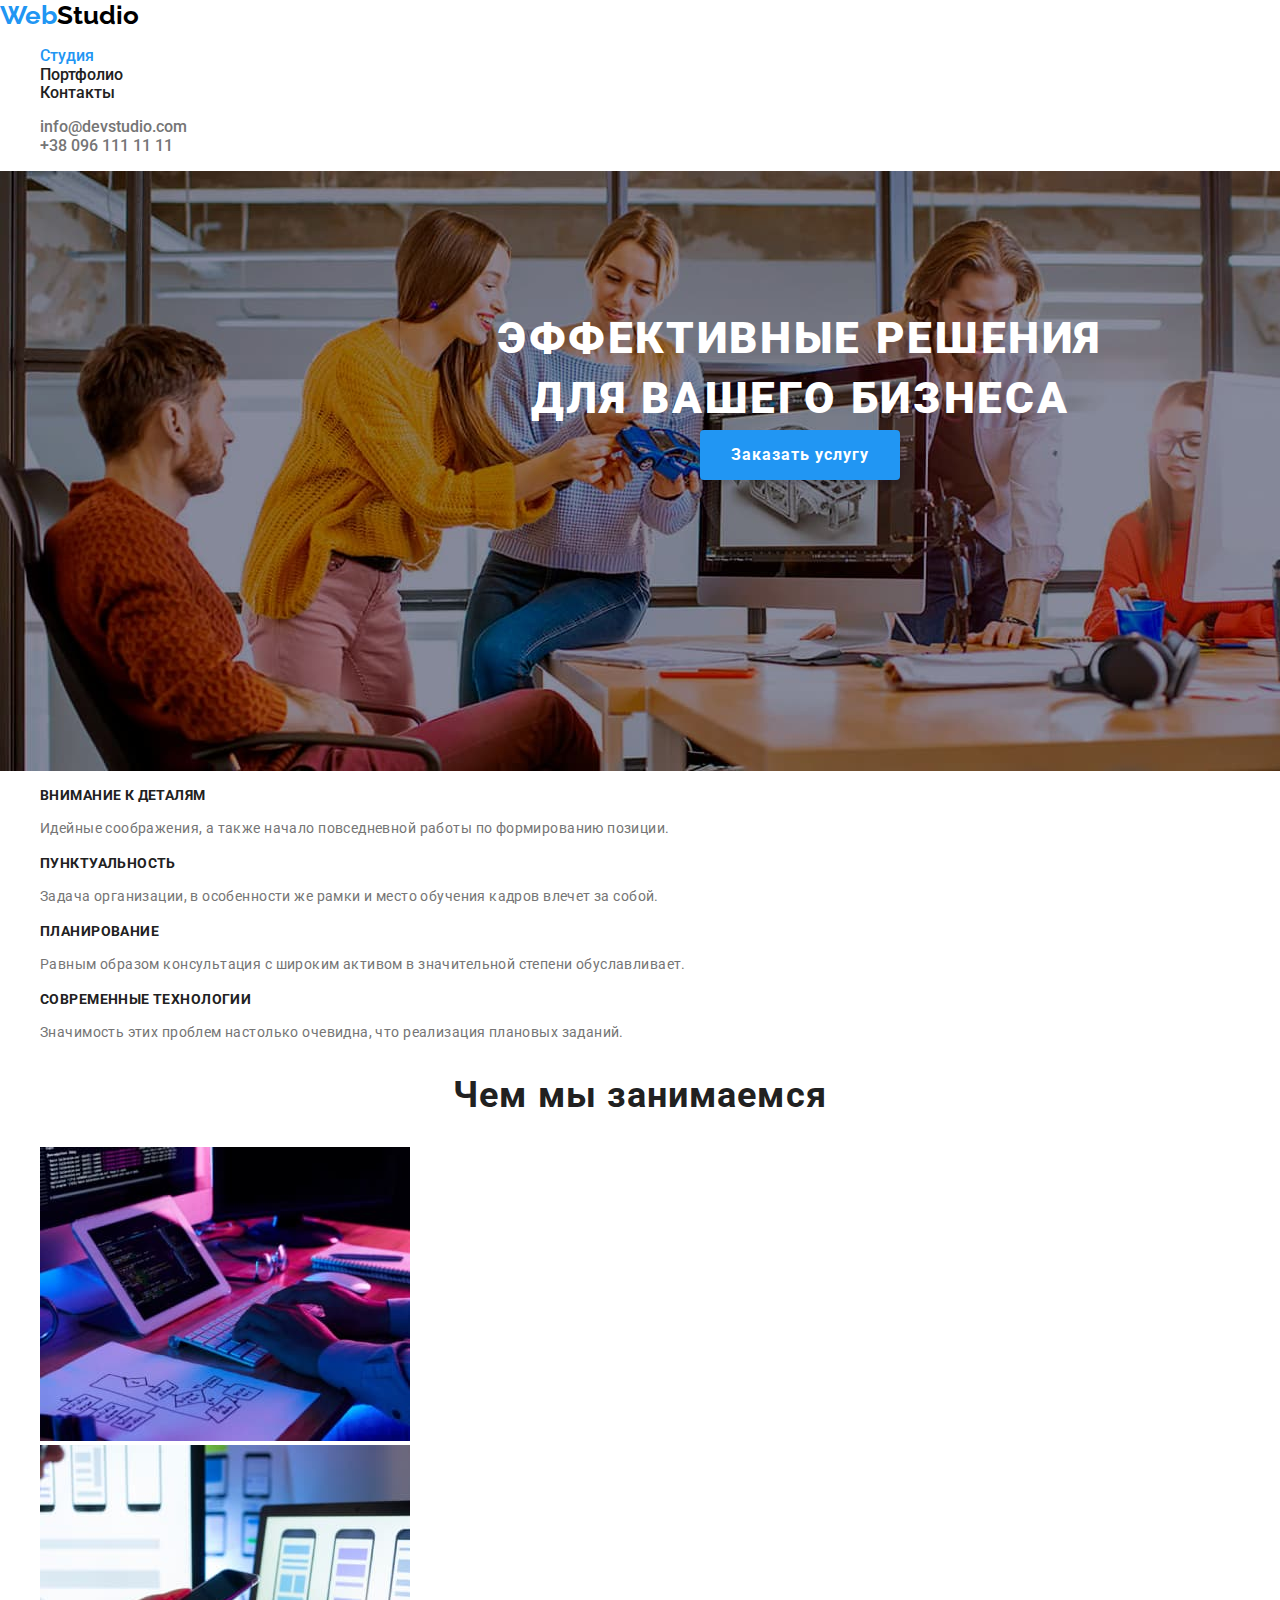
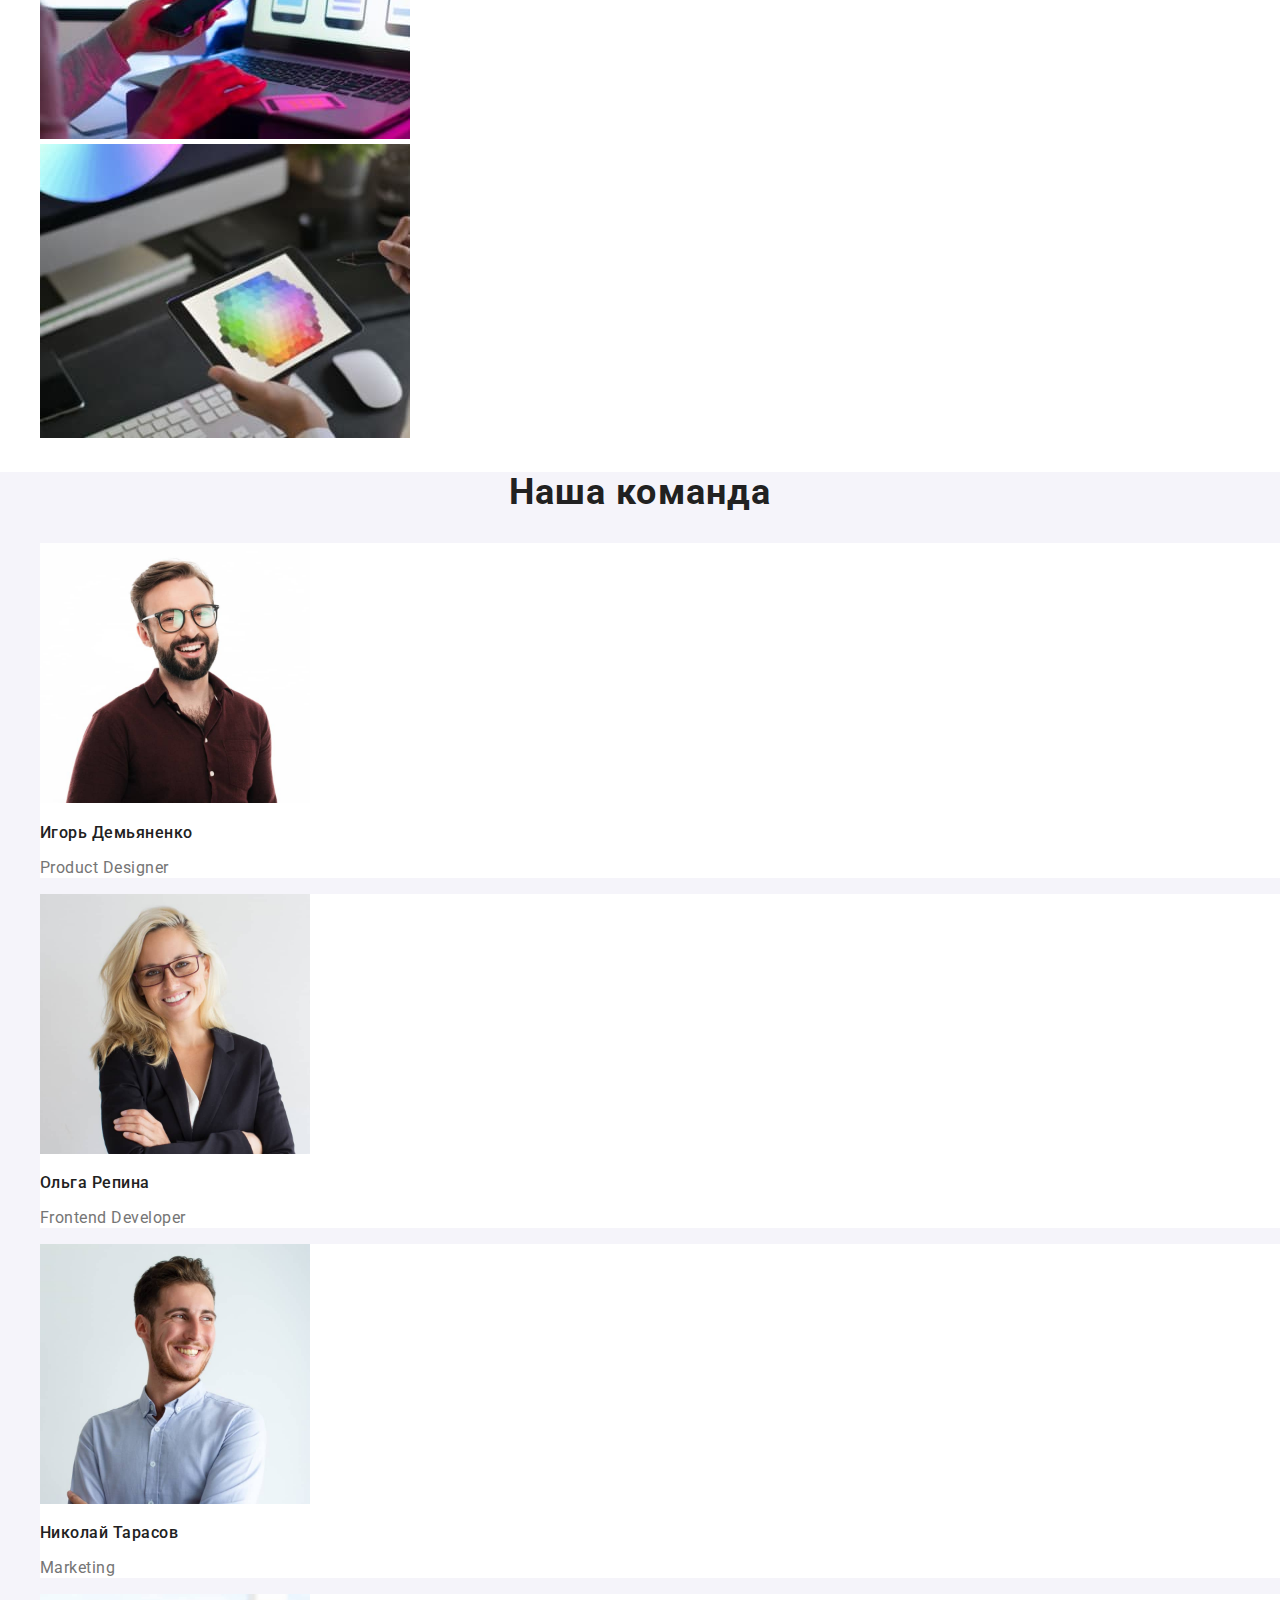
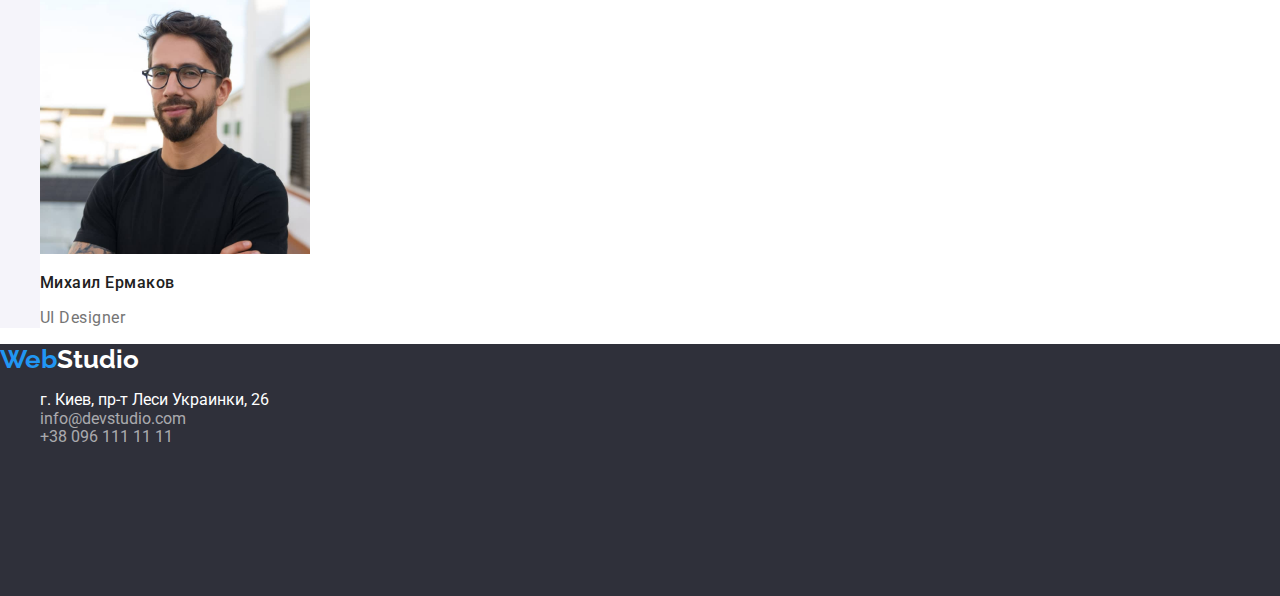
<file: index.html>
<!DOCTYPE html>
<html lang="ru">
  <head>
    <meta charset="UTF-8" />
    <meta http-equiv="X-UA-Compatible" content="IE=edge" />
    <meta name="viewport" content="width=device-width, initial-scale=1.0" />
    <link rel="stylesheet" href="./css/normalize.css"/>
    <link rel="preconnect" href="https://fonts.googleapis.com">
    <link rel="preconnect" href="https://fonts.gstatic.com" crossorigin>
    <link href="https://fonts.googleapis.com/css2?family=Raleway:wght@700&family=Roboto:ital,wght@0,400;0,500;0,700;0,900;1,400&display=swap" rel="stylesheet">
    <link rel="stylesheet" href="./css/styles.css"/>
    <title>Главная</title>
  </head>
  <body>
    <header class="header-border">
      <nav >
        <a class="logo" href="index.html#" lang="en"> Web<span class = "logo-head">Studio</span> </a>

        <ul>
          <li>
            <a class="link active nav-head" href="index.html">Студия</a>
          </li>

          <li>
            <a class="link nav-head" href="portfolio.html">Портфолио</a>
          </li>

          <li>
            <a class="link nav-head" href="#contacts">Контакты</a>
          </li>
        </ul>
      </nav>

      <ul>
        <li>
          <a class="link contact-head nav-head" href="mailto:info@devstudio.com">info@devstudio.com</a>
        </li>

        <li>
          <a class="link contact-head nav-head" href="tel:+380961111111">+38 096 111 11 11</a>
        </li>
      </ul>
    </header>

    <main>
      <section class="hero">
        <h1 class="hero-title">Эффективные решения<br />для вашего бизнеса</h1>

        <button class="firstbutton" type="button">Заказать услугу</button>
      </section>

      <section>
        <h2 class="visually-hidden">Наши особенности</h2>
        <ul>
          <li>
            <h3 class="title-article">Внимание к деталям</h3>
            <p class="text-article">
              Идейные соображения, а также начало повседневной работы по
              формированию позиции.
            </p>
          </li>

          <li>
            <h3 class="title-article">Пунктуальность</h3>
            <p class="text-article">
              Задача организации, в особенности же рамки и место обучения кадров
              влечет за собой.
            </p>
          </li>

          <li>
            <h3 class="title-article">Планирование</h3>
            <p class="text-article">
              Равным образом консультация с широким активом в значительной
              степени обуславливает.
            </p>
          </li>

          <li>
            <h3 class="title-article">Современные технологии</h3>
            <p class="text-article">
              Значимость этих проблем настолько очевидна, что реализация
              плановых заданий.
            </p>
          </li>
        </ul>
      </section>

      <section>
        <h2 class="title">Чем мы занимаемся</h2>
        <ul>
          <li>
            <img
              src="./images/blockdiagram.jpg"
              alt="Разработка программного обеспечения"
              width="370"
              height="294"
            />
          </li>

          <li>
            <img
              src="./images/application.jpg"
              alt="Разработка приложений для смартфонов"
              width="370"
              height="294"
            />
          </li>

          <li>
            <img
              src="./images/palette.jpg"
              alt="Создание иллюстраций"
              width="370"
              height="294"
            />
          </li>
        </ul>
      </section>

      <section class="section-three">
        <h2 class="title">Наша команда</h2>
        <ul>
          <li class="developers">
            <div class="developers-image">
              <img
                src="./images/productdesigner.jpg"
                alt="Игорь Демьяненко, дизайнер"
                width="270"
                height="260"
              />
            </div>
            <div class="developers-description">
              <h3 class="title-developers">Игорь Демьяненко</h3>
              <p class="text-developers">Product Designer</p>
            </div>
          </li>
          <li class="developers">
            <div class="developers-image">
              <img
                src="./images/frontenddeveloper.jpg"
                alt="Ольга Репина, фронтенд разработчик"
                width="270"
                height="260"
              />
            </div>
            <div class="developers-description">
              <h3 class="title-developers">Ольга Репина</h3>
              <p class="text-developers">Frontend Developer</p>
            </div>
          </li>
          <li class="developers">
            <div class="developers-image">
              <img
                src="./images/marketing.jpg"
                alt="Николай Тарасов, маркетолог"
                width="270"
                height="260"
              />
            </div>
            <div class="developers-description">
              <h3 class="title-developers">Николай Тарасов</h3>
              <p class="text-developers">Marketing</p>
            </div>
          </li>
          <li class="developers">
            <div class="developers-image">
              <img
                src="./images/uidesigner.jpg"
                alt="Михаил Ермаков, UI дизайнер"
                width="270"
                height="260"
              />
            </div>
            <div class="developers-description">
              <h3 class="title-developers">Михаил Ермаков</h3>
              <p class="text-developers">UI Designer</p>
            </div>
          </li>
        </ul>
      </section>
    </main>

    <footer class="footer">
      <a class="logo" href="index.html#" lang="en"> Web<span class = "logo-bottom">Studio</span> </a>

      <address id="contacts" class="address">
        <ul>
          <li>
            <a
              class="link googlemap"
              href="https://www.google.com/maps/d/viewer?mid=10uSM3H-mIU3GznYo2szRIEphczw&hl=en_US&ll=50.42732700000004%2C30.538092&z=17"
              target="_blank"
              rel="noopener noreferrer nofollow"
            >
              г. Киев, пр-т Леси Украинки, 26
            </a>
          </li>
          <li>
            <a class="link contact-foot" href="mailto:info@devstudio.com">info@devstudio.com</a>
          </li>

          <li>
            <a class="link contact-foot" href="tel:+380961111111">+38 096 111 11 11</a>
          </li>
        </ul>
      </address>
    </footer>
  </body>
</html>
</file>
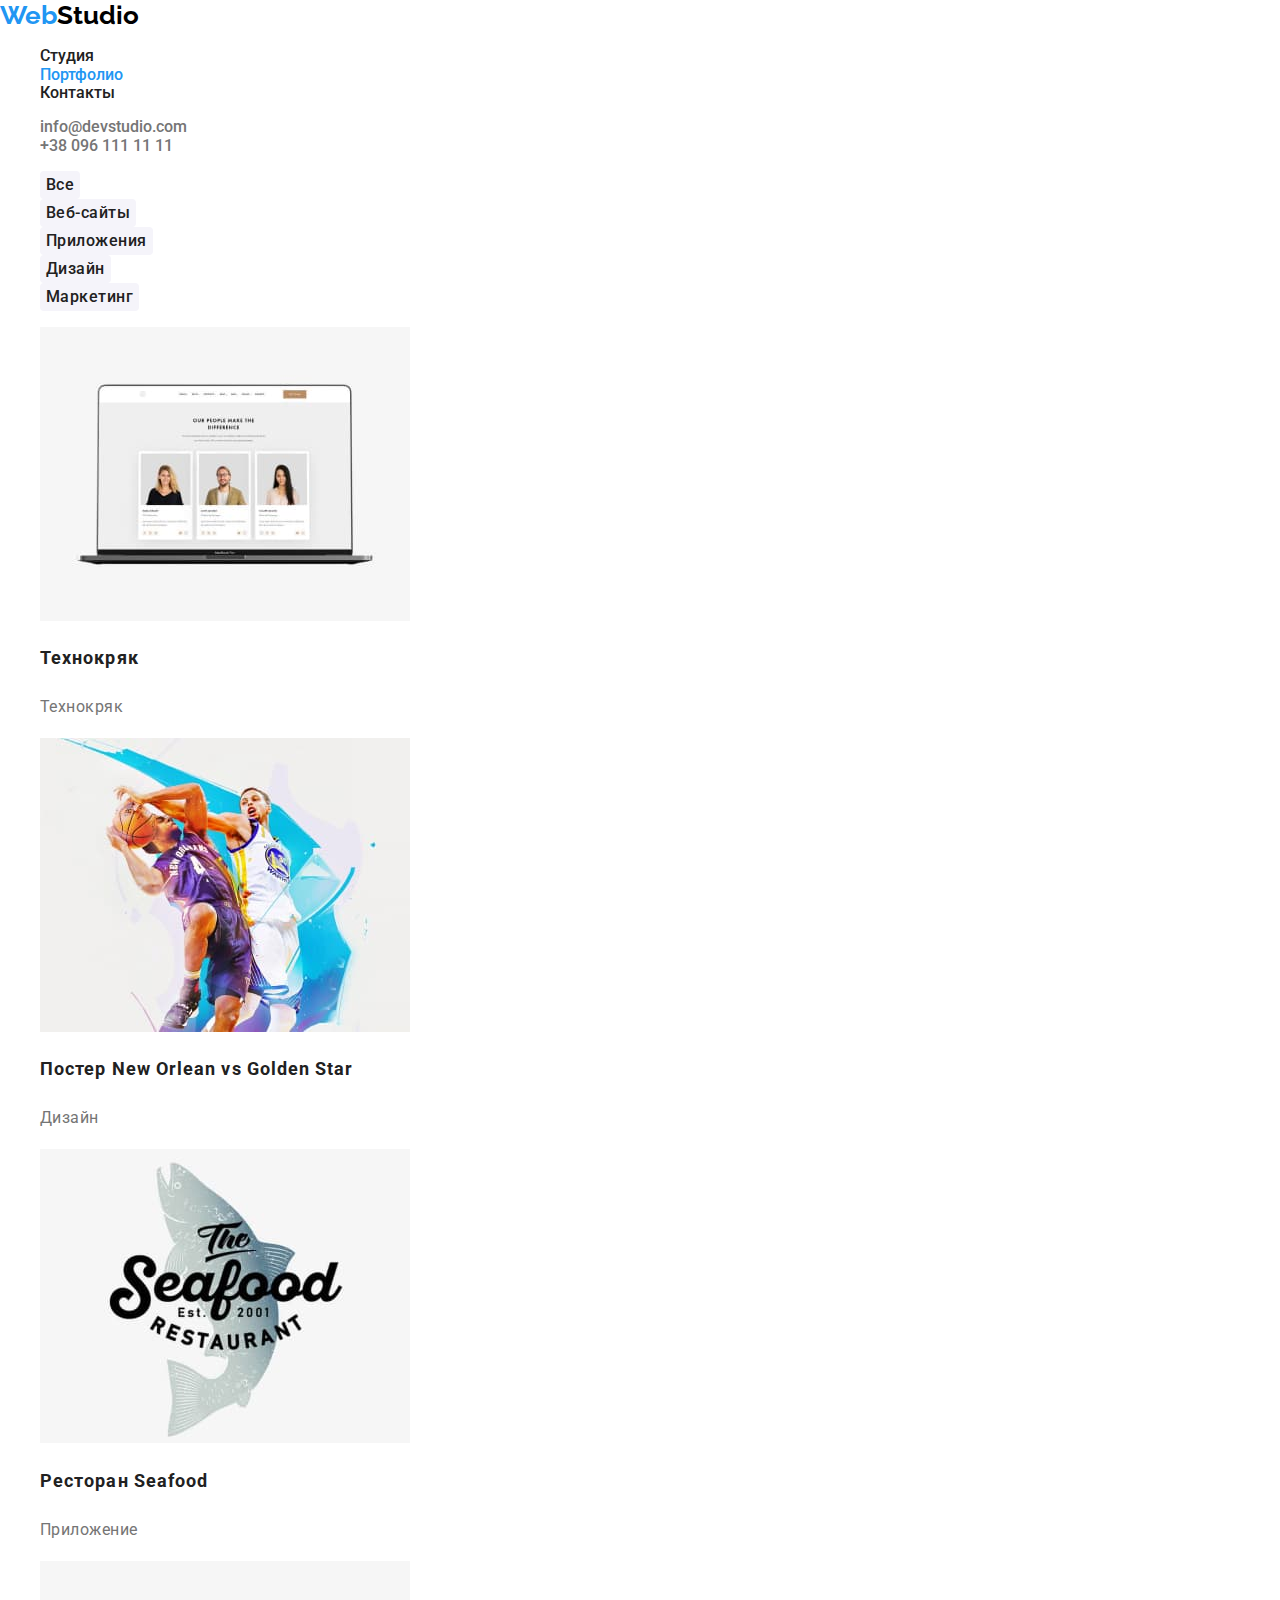
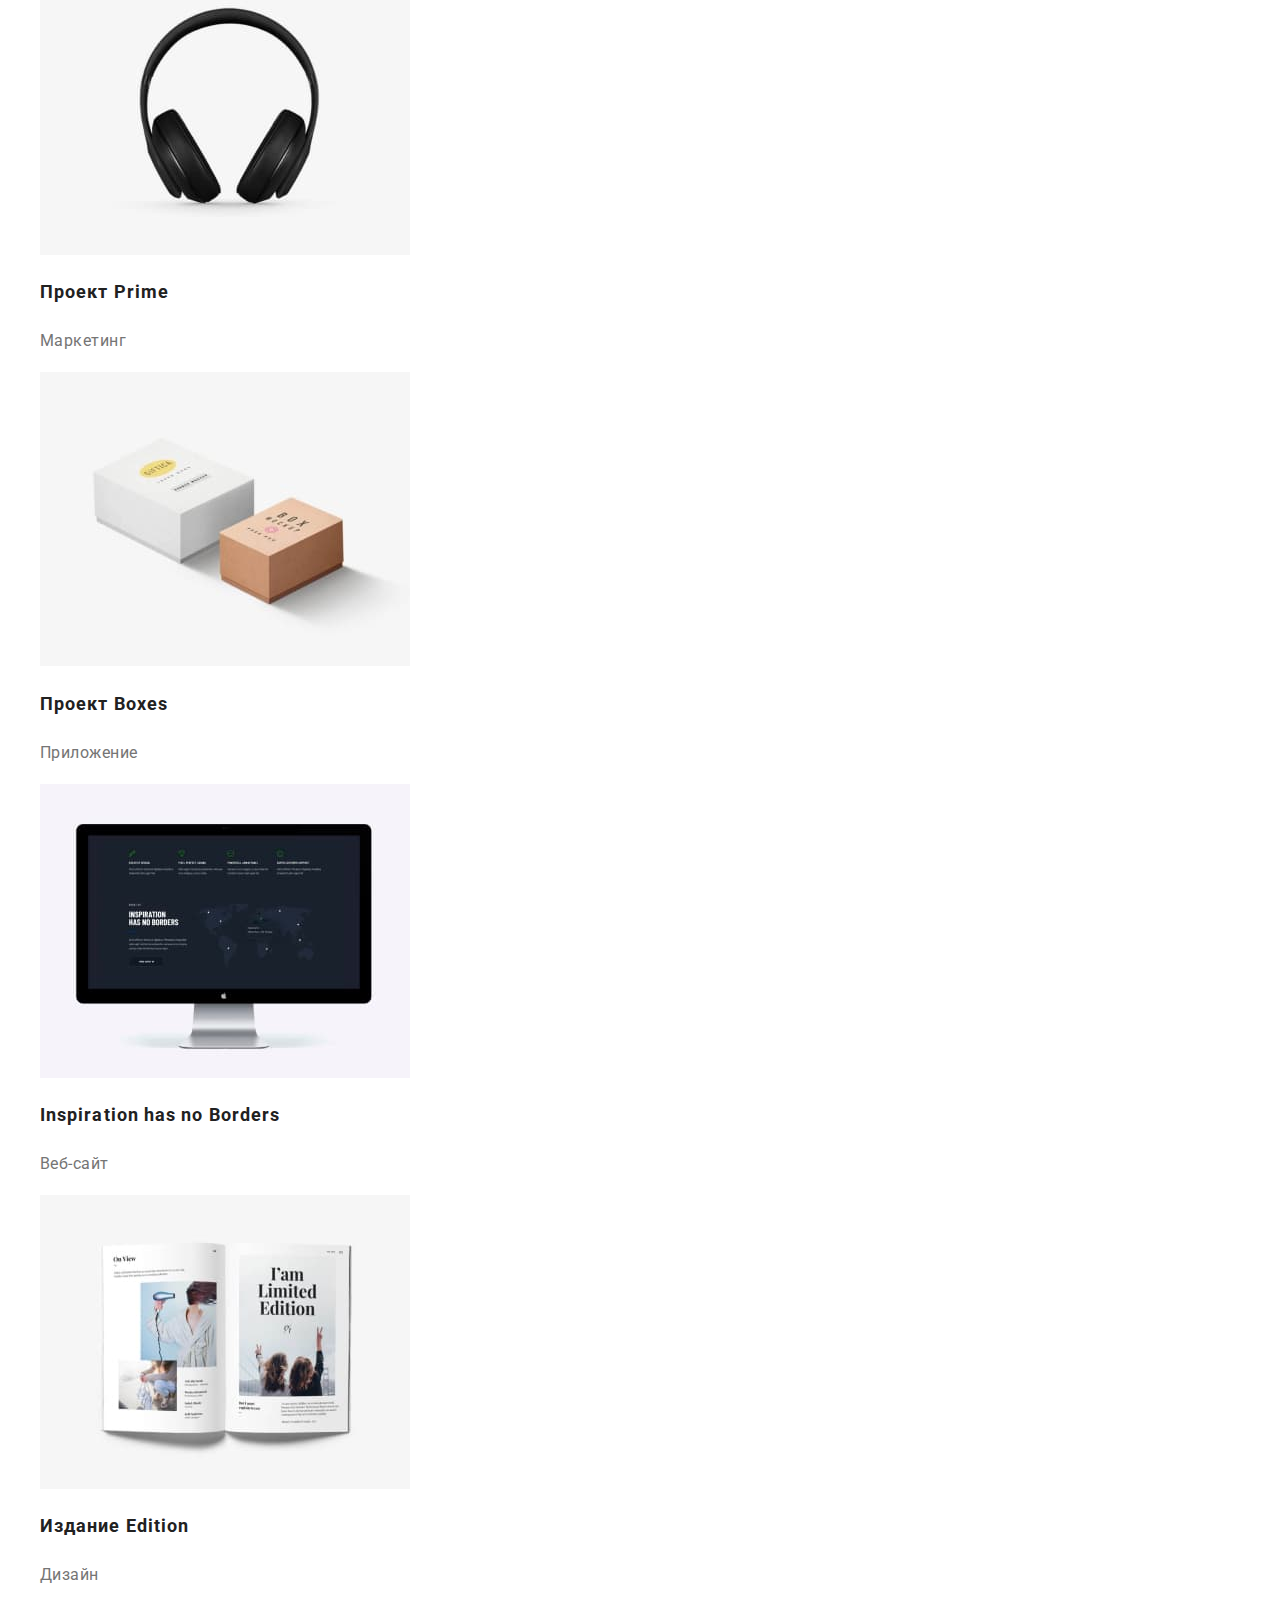
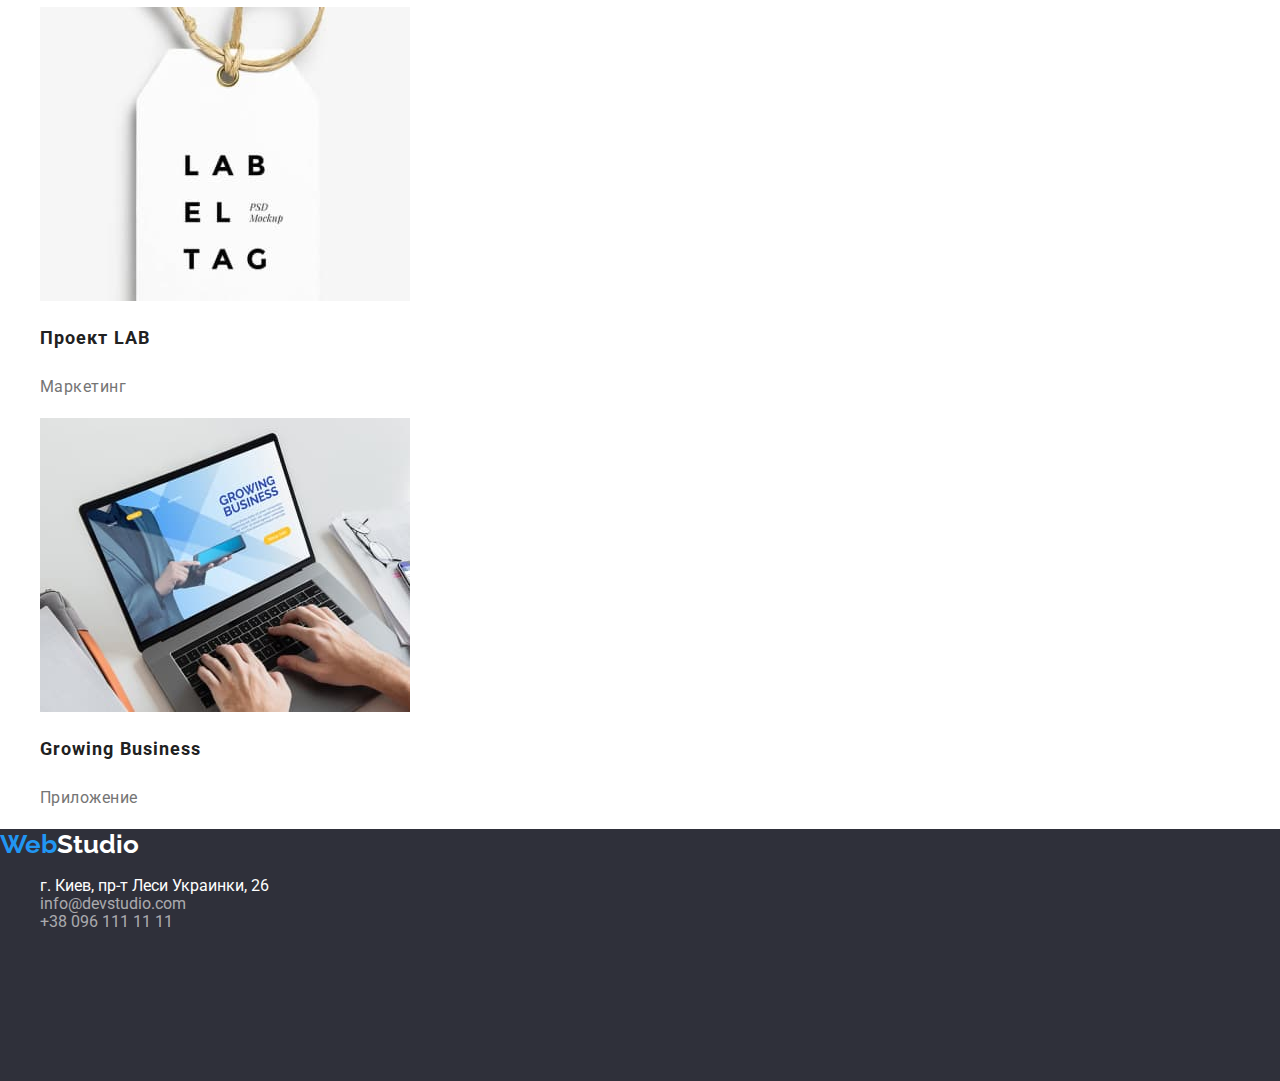
<file: portfolio.html>
<!DOCTYPE html>
<html lang="ru">
  <head>
    <meta charset="UTF-8" />
    <meta http-equiv="X-UA-Compatible" content="IE=edge" />
    <meta name="viewport" content="width=device-width, initial-scale=1.0" />
    <link rel="stylesheet" href="./css/normalize.css"/>
    <link rel="preconnect" href="https://fonts.googleapis.com">
    <link rel="preconnect" href="https://fonts.gstatic.com" crossorigin>
    <link href="https://fonts.googleapis.com/css2?family=Raleway:wght@700&family=Roboto:ital,wght@0,400;0,500;0,700;0,900;1,400&display=swap" rel="stylesheet">
    <link rel="stylesheet" href="./css/styles.css"/>
    <title>Портфолио</title>
  </head>
  <body>
    <header class="header-border">
      <nav >
        <a class="logo" href="index.html#" lang="en"> Web<span class = "logo-head">Studio</span> </a>

        <ul>
          <li>
            <a class="link nav-head" href="index.html">Студия</a>
          </li>

          <li>
            <a class="link active nav-head" href="portfolio.html">Портфолио</a>
          </li>

          <li>
            <a class="link nav-head" href="#contacts">Контакты</a>
          </li>
        </ul>
      </nav>

      <ul>
        <li>
          <a class="link contact-head nav-head" href="mailto:info@devstudio.com">info@devstudio.com</a>
        </li>

        <li>
          <a class="link contact-head nav-head" href="tel:+380961111111">+38 096 111 11 11</a>
        </li>
      </ul>
    </header>

    <main>
      <section>
        <h1 class = "visually-hidden">Портфолио</h1>
        <ul>
          <li>
            <button class="button" type="button">Все</button>
          </li>
          <li>
            <button class="button" type="button">Веб-сайты</button>
          </li>
          <li>
            <button class="button" type="button">Приложения</button>
          </li>
          <li>
            <button class="button" type="button">Дизайн</button>
          </li>
          <li>
            <button class="button" type="button">Маркетинг</button>
          </li>
        </ul>
      

      
        <ul>
          <li>
            <a class="card" href="#">
              <img 
                src="./images/technocrack.jpg" 
                alt="Техническая команда" 
                width="370"
                height="294"  
              />
              <h2 class="title-button">Технокряк</h2>
              <p class="description-button">Технокряк</p>
          </a>
          </li>
          <li>
            <a class="card" href="#">
              <img 
                src="./images/neworlean.jpg" 
                alt="Постер с игроками New Orlean и Golden Star" 
                width="370"
                height="294" 
              />
              <h2 class="title-button">Постер New Orlean vs Golden Star</h2>
              <p class="description-button">Дизайн</p>
            </a>
          </li>
          <li>
            <a class="card" href="#">
              <img 
                src="./images/seafood.jpg" 
                alt="Логотип ресторана Seafood" 
                width="370"
                height="294"
              />
              <h2 class="title-button">Ресторан Seafood</h2>
              <p class="description-button">Приложение</p>
            </a>
          </li>

          <li>
            <a class="card" href="#">
              <img 
                src="./images/prime.jpg" 
                alt="Наушники" 
                width="370"
                height="294"
              />
              <h2 class="title-button">Проект Prime</h2>
              <p class="description-button">Маркетинг</p>
            </a>
          </li>
          <li>
            <a class="card" href="#">
              <img 
                src="./images/boxes.jpg" 
                alt="Коробка" 
                width="370"
                height="294"
              />
              <h2 class="title-button">Проект Boxes</h2>
              <p class="description-button">Приложение</p>
            </a>
          </li>
          <li>
            <a class="card" href="#">
              <img 
                src="./images/inspiration.jpg" 
                alt="Монитор с сайтом" 
                width="370"
                height="294"
              />
              <h2 class="title-button" lang="en">Inspiration has no Borders</h2>
              <p class="description-button">Веб-сайт</p>
            </a>
          </li>

          <li>
            <a class="card" href="#">
              <img 
                src="./images/limitededitoin.jpg" 
                alt="Разворот журнала" 
                width="370"
                height="294"
              />
              <h2 class="title-button">Издание <span lang="en">Edition</span></h2>
              <p class="description-button">Дизайн</p>
            </a>
          </li>
          <li>
            <a class="card" href="#">
              <img 
                src="./images/lab.jpg" 
                alt="Бирка лейбла" 
                width="370"
                height="294"
              />
              <h2 class="title-button">Проект <span lang="en">LAB</span></h2>
              <p class="description-button">Маркетинг</p>
            </a>
          </li>
          <li>
            <a class="card" href="#">
              <img 
                src="./images/growinfbusiness.jpg" 
                alt="Приложение на ноутбуке"
                width="370"
                height="294"
              />
              <h2 class="title-button" lang="en">Growing Business</h2>
              <p class="description-button">Приложение</p>
            </a>
          </li>
        </ul>
      </section>

    </main>

    <footer class="footer">
      <a class="logo" href="index.html#" lang="en"> Web<span class = "logo-bottom">Studio</span> </a>

      <address id="contacts" class="address">
        <ul>
          <li>
            <a
              class="link googlemap"
              href="https://www.google.com/maps/d/viewer?mid=10uSM3H-mIU3GznYo2szRIEphczw&hl=en_US&ll=50.42732700000004%2C30.538092&z=17"
              target="_blank"
              rel="noopener noreferrer nofollow"
            >
              г. Киев, пр-т Леси Украинки, 26
            </a>
          </li>
          <li>
            <a class="link contact-foot" href="mailto:info@devstudio.com">info@devstudio.com</a>
          </li>

          <li>
            <a class="link contact-foot" href="tel:+380961111111">+38 096 111 11 11</a>
          </li>
        </ul>
      </address>
    </footer>
  </body>
</html>
</file>
<file: css/styles.css>
:root {
    --color-blue: #2196F3;
    --color-white: #FFFFFF;
    --hero-footer: #2F303A;
    --color-black: #000000;
    --color-body: #212121;
    --color-text: #757575;
    --color-foot-cont: rgba(255, 255, 255, 0.6);
    --color-box-shadow: rgba(0, 0, 0, 0.15);
    --section-three: #F5F4FA;
    --hover-blue: #188CE8;
    --shadow-x: rgba(0, 0, 0, 0.1);
    --shadow-y: rgba(0, 0, 0, 0.08);
    --shadow-z: rgba(0, 0, 0, 0.12);
    --border-head: #ECECEC;
}

body {
    font-family: 'Roboto', sans-serif;   
    color: var(--color-body); 
    
}

ul {
    list-style-type: none;
}

a {
    text-decoration: none;
    color: inherit;
}

.header {
    border-bottom: 1px solid var(--border-head);
}

/*.header > .link {
    display: flex;
    flex-direction: row
}*/
.nav-head {
    font-weight: 500;
    
}
/*.flexy {
    
    display: flex;
    flex-direction: row;
    
}*/

.flexibility {
    display: flex;
    flex-direction: row;
    justify-content: space-around;
    align-items: center;



}

/*hide h2*/
.visually-hidden { 
    position: absolute;
    white-space: nowrap;
    width: 1px;
    height: 1px;
    overflow: hidden;
    border: 0;
    padding: 0;
    clip: rect(0 0 0 0);
    clip-path: inset(50%);
    margin: -1px;
  }

.logo {
    font-family: 'Raleway', sans-serif;
    font-weight: 700;
    font-size: 26px;
    color: var(--color-blue);
    line-height: 1.2;
}

.logo-head {
    color: var(--color-black);
   
}

.logo-bottom {
    color: var(--color-white);
}

.hero {
    background-color: var(--hero-footer);
    background-image: url(/images/hero.jpg);
    width: 1600px;
    height: 600px;
    left: 0px;
    top: 80px;
}

.hero-title {
    position: absolute;
    font-weight: 900;
    font-size: 44px;
    line-height: 1.36;
    text-align: center;
    letter-spacing: 0.06em;
    text-transform: uppercase;
    color: var(--color-white);
    width: 696px;
    height: 120px;
    left: 452px;
    top: 280px;
}

.firstbutton {
    position: absolute;
    
    width: 200px;
    height: 50px;
    left: 700px;
    top: 430px;

    background: var(--color-blue);
    box-shadow: 0px 4px 4px var(--color-box-shadow);
    border-radius: 4px;
    font-weight: 700;
    font-size: 16px;
    line-height: 1.88;
    /* identical to box height, or 188% */

    align-items: center;
    text-align: center;
    letter-spacing: 0.06em;

    color: var(--color-white);

    border: none;
    cursor: pointer;
}

.firstbutton:hover,
.firstbutton:focus {
    position: absolute;
    width: 200px;
    height: 50px;
    left: 700px;
    top: 430px;

    background: var(--hover-blue);
    box-shadow: 0px 4px 4px var(--color-box-shadow);
    border-radius: 4px;
}

.button {
    background-color: var(--section-three);
    color: var(--color-body);
    cursor: pointer;
    font-weight: 500;
    font-size: 16px;
    line-height: 1.62;
    /* identical to box height, or 162% */
    border: none;
    text-align: center;
    letter-spacing: 0.03em;
    text-align: center;
    border-radius: 4px;

}

.button:hover,
.button:focus {
    background-color: var(--color-blue);
    color: var(--color-white);
    border: none;
    box-shadow: 0px 3px 1px var(--shadow-x), 0px 1px 2px var(--shadow-y), 0px 2px 2px var(--shadow-z);
    border-radius: 4px;
}

.title-article {
    font-size: 14px;
    line-height: 1.15;
    letter-spacing: 0.03em;
    text-transform: uppercase;
}

.text-article {
    color: var(--color-text);
    font-size: 14px;
    line-height: 1.71;
    /* or 171% */

    letter-spacing: 0.03em;
}

.title {
    font-weight: 700;
    font-size: 36px;
    line-height: 1.16;
    text-align: center;
    letter-spacing: 0.03em;
    /*margin-top: 94;*/
}

.section-three {
    background-color: var(--section-three);
    /*margin-bottom: 0px;*/
}

.title-developers {
    font-weight: 500;
    font-size: 16px;
    line-height: 1.18;
    /* identical to box height - шото не*/
    
    /*text-align: center;*/
    letter-spacing: 0.03em;
}

.text-developers {
    color: var(--color-text);
    font-size: 16px;
    line-height: 1.18;
    /* identical to box height - шото не*/
    
    /*text-align: center;*/
    letter-spacing: 0.03em;
}

.title-button {
    color: var(--color-body);
    font-size: 18px;
    line-height: 2;
    /* identical to box height, or 200% */
    letter-spacing: 0.06em;

}

.description-button {
    color: var(--color-text);
    font-size: 16px;
    line-height: 1.88;
    /* identical to box height, or 188% */
    letter-spacing: 0.03em;
}

.footer {
    background-color: var(--hero-footer);
    /*width: 1600px;*/
    height: 252px;
    /*left: 0px;
    top: 2097px;*/
}

.address {
    font-style: normal;
}

.googlemap {
    color: var(--color-white);
    font-weight: 400;
}

.link {
    line-height: 1.15;
}

.active,
.link:hover,
.link:focus {
    color: var(--color-blue);
}

.contact-head {
    color: var(--color-text);
}

.contact-foot {
    color: var(--color-foot-cont);
    font-weight: 400;
}



.developers {
    background-color: var(--color-white);

}
</file>
